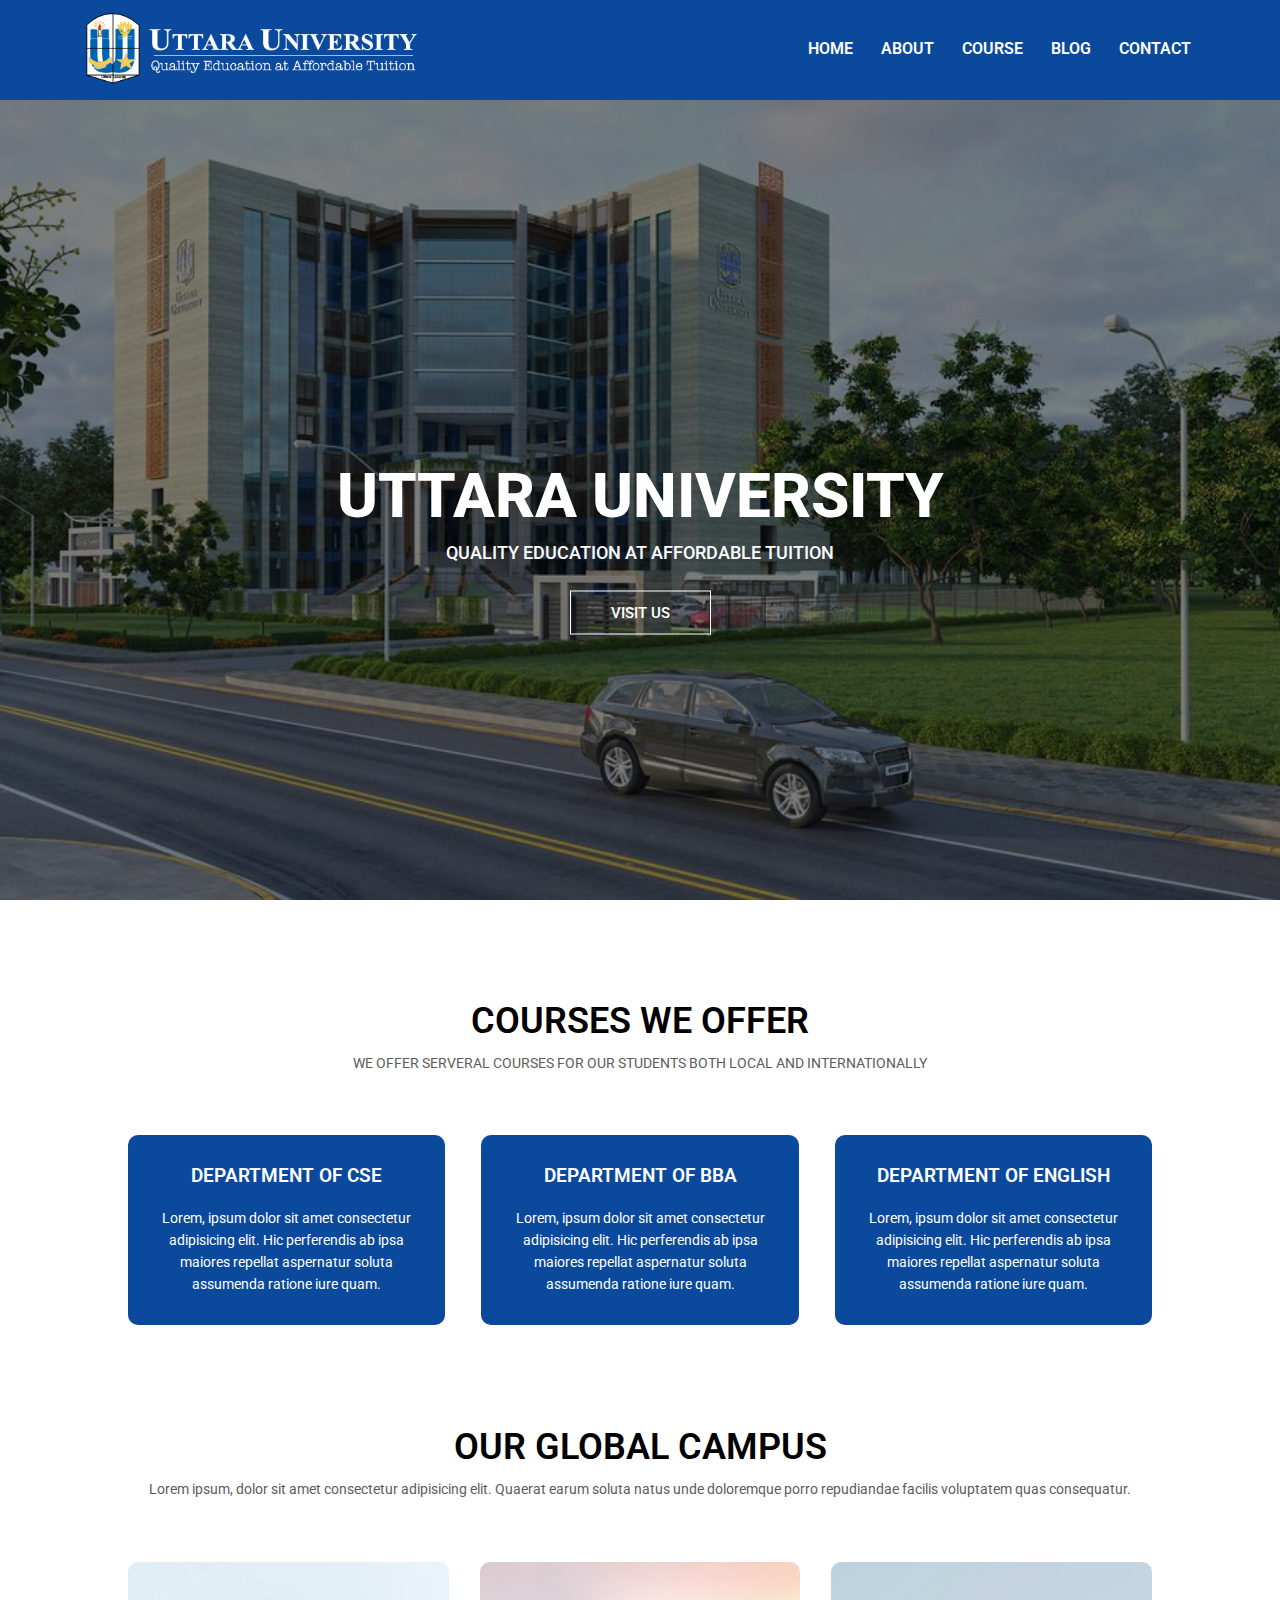
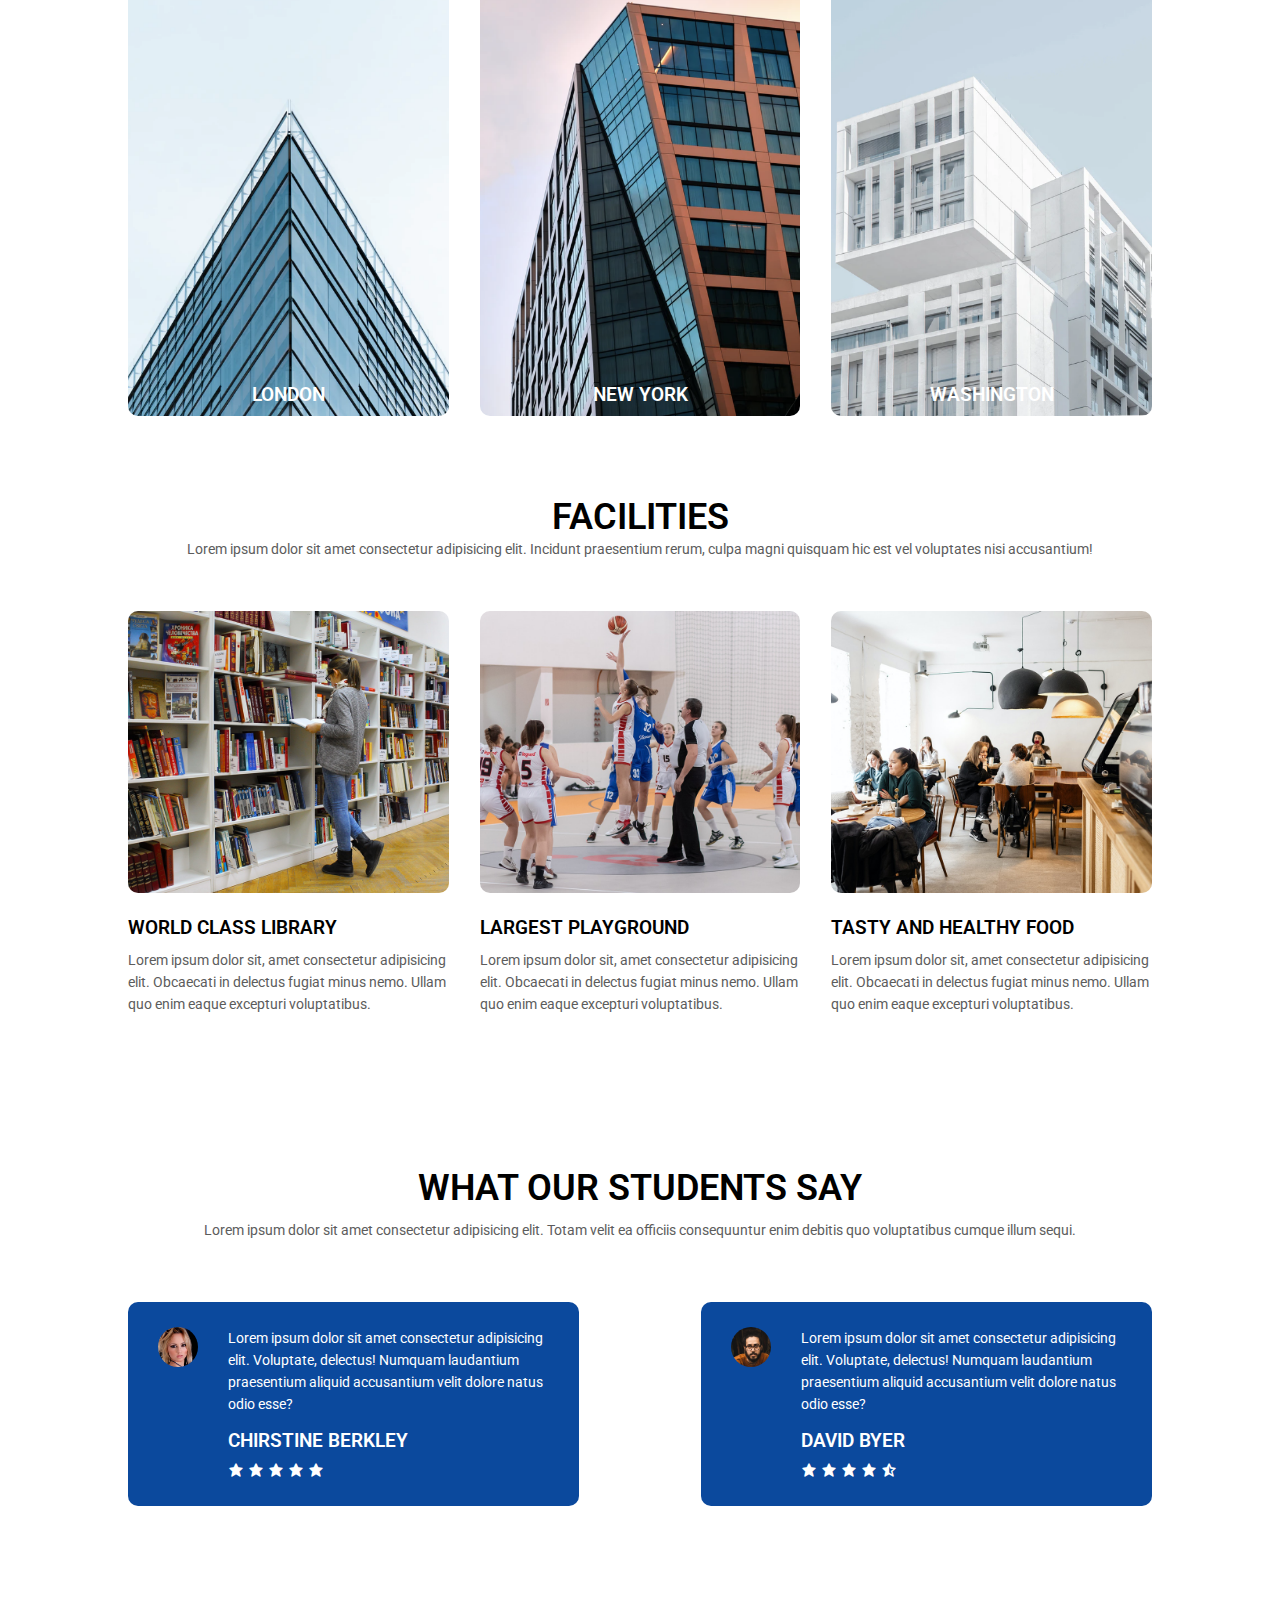
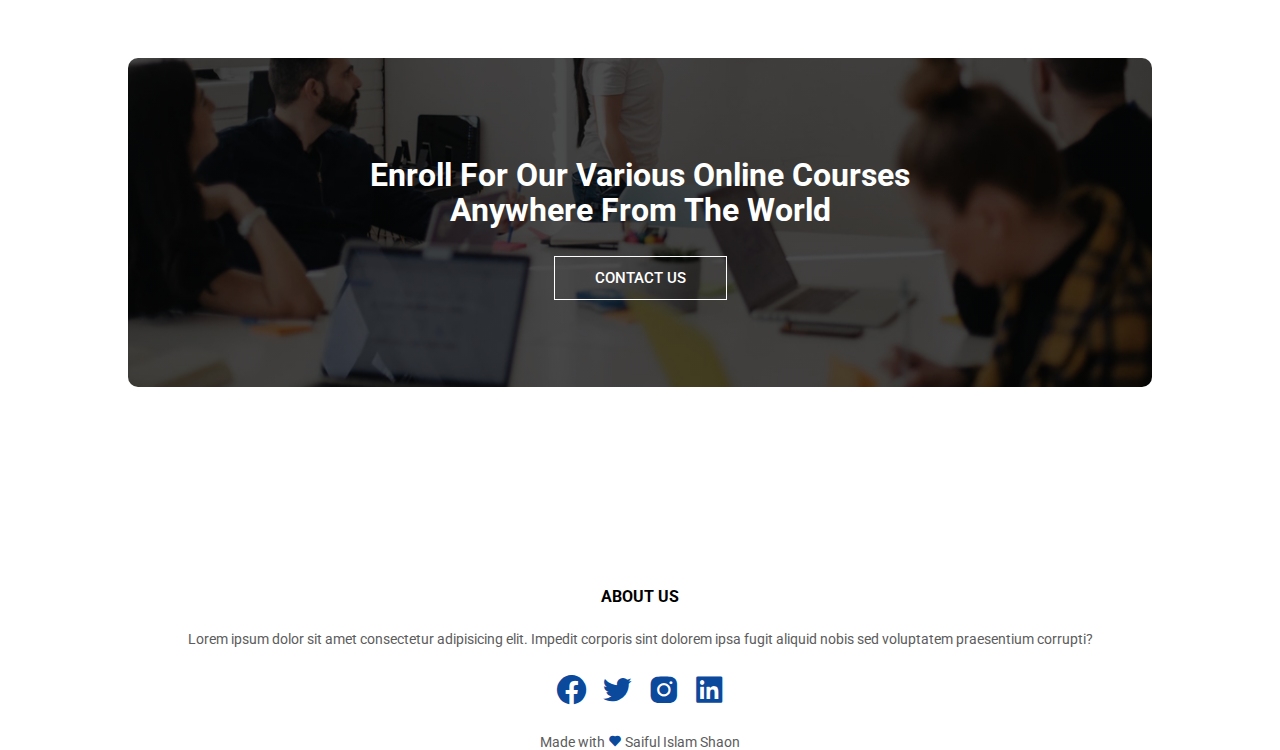
<file: index.html>
<!DOCTYPE html>
<html lang="en">

<head>
    <meta charset="UTF-8">
    <meta http-equiv="X-UA-Compatible" content="IE=edge">
    <meta name="viewport" content="width=device-width, initial-scale=1.0">
    <link rel="stylesheet" href="style.css">
    <link rel="preconnect" href="https://fonts.googleapis.com">
    <link rel="preconnect" href="https://fonts.gstatic.com" crossorigin>
    <link
        href="https://fonts.googleapis.com/css2?family=Roboto:ital,wght@0,100;0,300;0,400;0,500;0,700;0,900;1,100;1,300;1,400;1,500;1,700;1,900&display=swap"
        rel="stylesheet">
    <link href='https://unpkg.com/boxicons@2.1.4/css/boxicons.min.css' rel='stylesheet'>
    <title>UTTARA UNIVERSITY</title>
</head>

<body>
    <!-- -------------header part ------------- -->
    <section class="hero">
        <nav class="menu-bar">
            <div class="logo">
                <a href="#"><img src="images/uu-logo-new.png" alt=""></a>
            </div>
            <div class="nav-links" id="navLinks">
                <i class='bx bx-cross hide-menu' onclick="hideMenu()"></i>
                <ul>
                    <li><a href="index.html">HOME</a></li>
                    <li><a href="about.html">ABOUT</a></li>
                    <li><a href="course.html">COURSE</a></li>
                    <li><a href="blog.html">BLOG</a></li>
                    <li><a href="contact.html">CONTACT</a></li>
                </ul>
            </div>
            <i class='bx bx-menu show-menu' onclick="showMenu()"></i>
        </nav>
        <div class="hero-text">
            <h1>UTTARA UNIVERSITY</h1>
            <p>QUALITY EDUCATION AT AFFORDABLE TUITION</p>
            <a href="#" class="hero-btn">VISIT US</a>
        </div>

    </section>
    <!-- ---------courses section---------- -->
    <section class="course">

        <h1>COURSES WE OFFER</h1>
        <p>WE OFFER SERVERAL COURSES FOR OUR STUDENTS BOTH LOCAL AND INTERNATIONALLY</p>
        <div class="row">
            <div class="course-col">
                <h3>department of cse</h3>
                <p>Lorem, ipsum dolor sit amet consectetur adipisicing elit. Hic perferendis ab ipsa maiores repellat
                    aspernatur soluta assumenda ratione iure quam.</p>
            </div>
            <div class="course-col">
                <h3>department of bba</h3>
                <p>Lorem, ipsum dolor sit amet consectetur adipisicing elit. Hic perferendis ab ipsa maiores repellat
                    aspernatur soluta assumenda ratione iure quam.</p>
            </div>
            <div class="course-col">
                <h3>department of english</h3>
                <p>Lorem, ipsum dolor sit amet consectetur adipisicing elit. Hic perferendis ab ipsa maiores repellat
                    aspernatur soluta assumenda ratione iure quam.</p>
            </div>
        </div>

    </section>
    <!-- ------campus----------- -->
    <section class="campus">
        <h1>our global campus</h1>
        <p>Lorem ipsum, dolor sit amet consectetur adipisicing elit. Quaerat earum soluta natus unde doloremque porro
            repudiandae facilis voluptatem quas consequatur.</p>
        <div class="row">
            <div class="campus-col">
                <img src="images/london.png" alt="">
                <div class="layer">
                    <h3>LONDON</h3>
                </div>
            </div>

            <div class="campus-col">
                <img src="images/newyork.png" alt="">
                <div class="layer">
                    <h3>NEW YORK</h3>
                </div>
            </div>

            <div class="campus-col">
                <img src="images/washington.png" alt="">
                <div class="layer">
                    <h3>WASHINGTON</h3>
                </div>
            </div>

        </div>
    </section>
<!-- --------------facilities---------------- -->
    <section class="facilities">
        <h1>FACILITIES</h1>
        <p>Lorem ipsum dolor sit amet consectetur adipisicing elit. Incidunt praesentium rerum, culpa magni quisquam hic est vel voluptates nisi accusantium!</p>
        <div class="row">
            <div class="facilities-col">
                <img src="images/library.png" alt="">
                <h3>World Class Library</h3>
                <p>Lorem ipsum dolor sit, amet consectetur adipisicing elit. Obcaecati in delectus fugiat minus nemo. Ullam quo enim eaque excepturi voluptatibus.</p>
            </div>

            <div class="facilities-col">
                <img src="images/basketball.png" alt="">
                <h3>Largest Playground</h3>
                <p>Lorem ipsum dolor sit, amet consectetur adipisicing elit. Obcaecati in delectus fugiat minus nemo. Ullam quo enim eaque excepturi voluptatibus.</p>
            </div>

            <div class="facilities-col">
                <img src="images/cafeteria.png" alt="">
                <h3>Tasty and Healthy Food</h3>
                <p>Lorem ipsum dolor sit, amet consectetur adipisicing elit. Obcaecati in delectus fugiat minus nemo. Ullam quo enim eaque excepturi voluptatibus.</p>
            </div>
        </div>
    </section>

    <!-- --------testimonial section----------- -->
    <section class="testimonial">
        <h1>what our students say</h1>
        <p>Lorem ipsum dolor sit amet consectetur adipisicing elit. Totam velit ea officiis consequuntur enim debitis quo voluptatibus cumque illum sequi.</p>
        <div class="row">
            <div class="testimonial-col">
                <img src="images/user1.jpg" alt="">
                <div class="testimonial-col-text">
                    <p>Lorem ipsum dolor sit amet consectetur adipisicing elit. Voluptate, delectus! Numquam laudantium praesentium aliquid accusantium velit dolore natus odio esse?</p>
                <h3>Chirstine Berkley</h3>
                <i class='bx bxs-star'></i>
                <i class='bx bxs-star'></i>
                <i class='bx bxs-star'></i>
                <i class='bx bxs-star'></i>
                <i class='bx bxs-star'></i>
                </div>
            </div>
            <div class="testimonial-col">
                <img src="images/user2.jpg" alt="">
                <div class="testimonial-col-text">
                    <p>Lorem ipsum dolor sit amet consectetur adipisicing elit. Voluptate, delectus! Numquam laudantium praesentium aliquid accusantium velit dolore natus odio esse?</p>
                <h3>David Byer</h3>
                <i class='bx bxs-star'></i>
                <i class='bx bxs-star'></i>
                <i class='bx bxs-star'></i>
                <i class='bx bxs-star'></i>
                <i class='bx bxs-star-half' ></i>
                </div>
            </div>
        </div>
    </section>

    <!-- ---------call to action section---------- -->
    <section class="call-to-action">
        <h1>Enroll For Our Various Online courses <br>    anywhere from the world</h1>
        <a href="#" class="hero-btn">CONTACT US</a>

    </section>

    <!-- -----------footer--------- -->

    <section class="footer">
        <h4>ABOUT US</h4>
        <p>Lorem ipsum dolor sit amet consectetur adipisicing elit. Impedit corporis sint dolorem ipsa fugit aliquid nobis sed voluptatem praesentium corrupti?</p>
        <div class="footer-icon">
            <i class='bx bxl-facebook-circle' ></i>
            <i class='bx bxl-twitter' ></i>
            <i class='bx bxl-instagram-alt' ></i>
            <i class='bx bxl-linkedin-square' ></i>

        </div>
        <p>Made with <i class='bx bxs-heart' ></i> Saiful Islam Shaon</p>
    </section>







    <!-- --------javaScript section---------- -->
    <script>
        const navLinks = document.getElementById('navLinks');
        function showMenu() {
            navLinks.style.right = '0';
        }
        function hideMenu() {
            navLinks.style.right = '-200px';
        }
    </script>
</body>

</html>
</file>
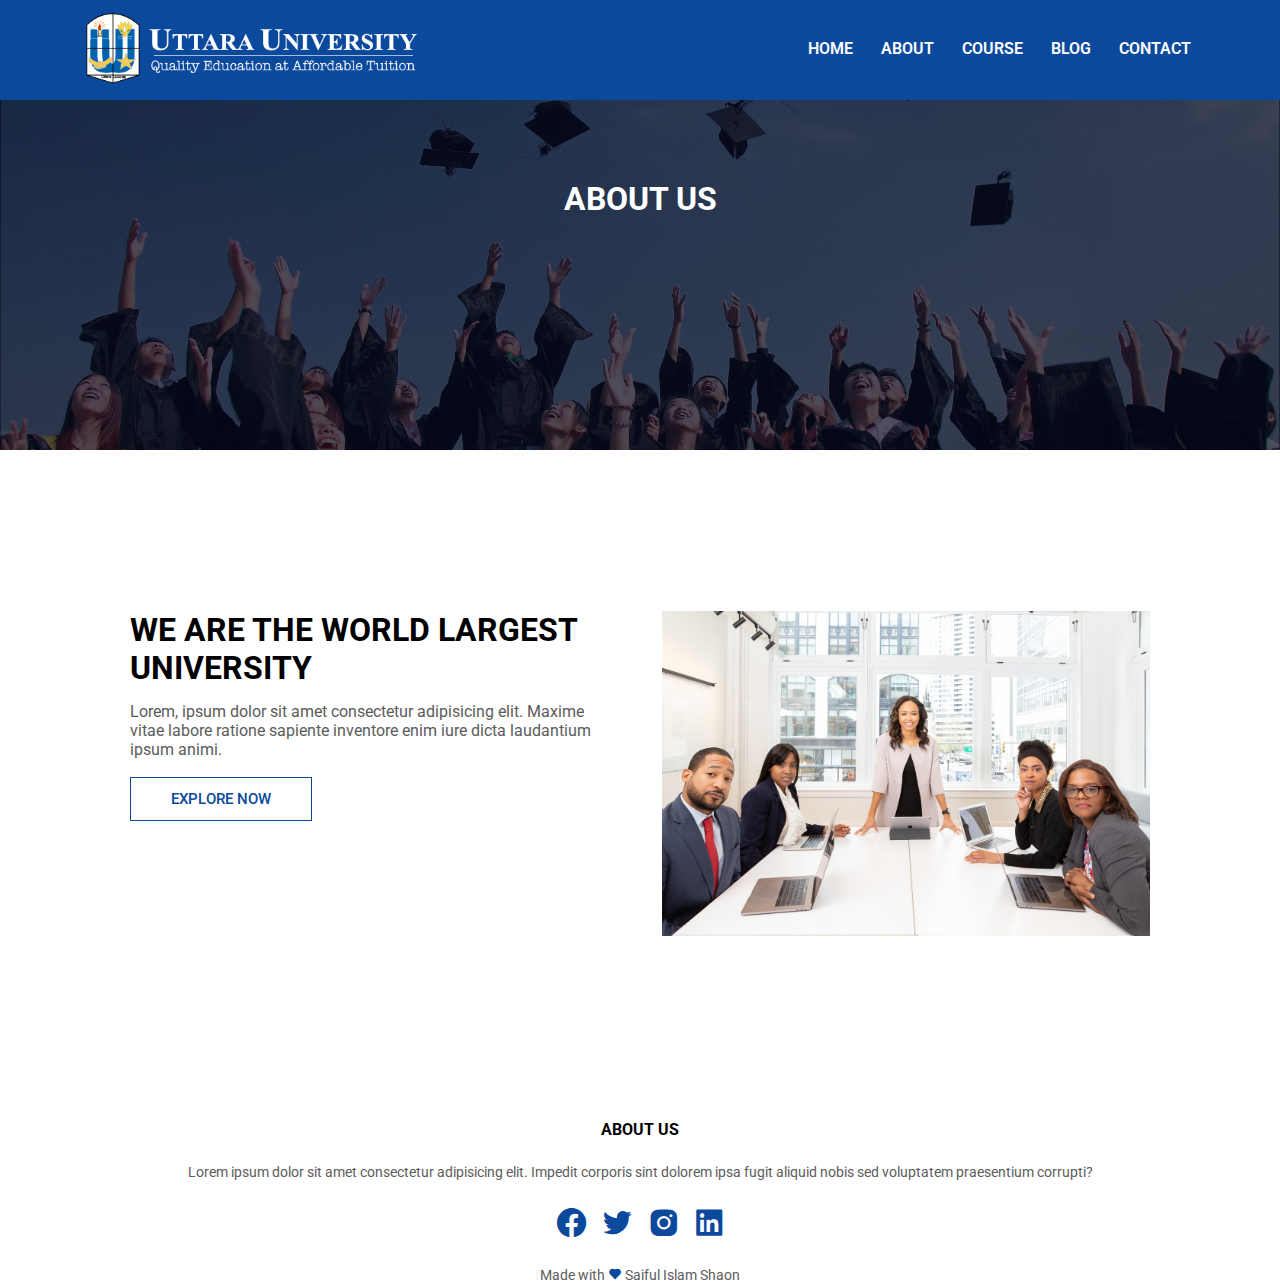
<file: about.html>
<!DOCTYPE html>
<html lang="en">

<head>
    <meta charset="UTF-8">
    <meta http-equiv="X-UA-Compatible" content="IE=edge">
    <meta name="viewport" content="width=device-width, initial-scale=1.0">
    <link rel="stylesheet" href="style.css">
    <link rel="preconnect" href="https://fonts.googleapis.com">
    <link rel="preconnect" href="https://fonts.gstatic.com" crossorigin>
    <link
        href="https://fonts.googleapis.com/css2?family=Roboto:ital,wght@0,100;0,300;0,400;0,500;0,700;0,900;1,100;1,300;1,400;1,500;1,700;1,900&display=swap"
        rel="stylesheet">
    <link href='https://unpkg.com/boxicons@2.1.4/css/boxicons.min.css' rel='stylesheet'>
    <title>UTTARA UNIVERSITY</title>
</head>

<body>
    <!-- -------------header part ------------- -->
    <section class="sub-header">
        <nav class="menu-bar">
            <div class="logo">
                <a href="#"><img src="images/uu-logo-new.png" alt=""></a>
            </div>
            <div class="nav-links" id="navLinks">
                <i class='bx bx-cross hide-menu' onclick="hideMenu()"></i>
                <ul>
                    <li><a href="index.html">HOME</a></li>
                    <li><a href="about.html">ABOUT</a></li>
                    <li><a href="course.html">COURSE</a></li>
                    <li><a href="blog.html">BLOG</a></li>
                    <li><a href="contact.html">CONTACT</a></li>
                </ul>
            </div>
            <i class='bx bx-menu show-menu' onclick="showMenu()"></i>
        </nav>
        <h1>ABOUT US</h1>

    </section>


<!-- ---------about-us------------ -->
<section class="about-us">
    <div class="row">
        <div class="about-us-col">
            <h1>WE ARE THE WORLD LARGEST UNIVERSITY</h1>
            <p>Lorem, ipsum dolor sit amet consectetur adipisicing elit. Maxime vitae labore ratione sapiente inventore enim iure dicta laudantium ipsum animi.</p>
            <a href="#" class="hero-btn about-us-btn">EXPLORE NOW</a>
            
        </div>
        <div class="about-us-col">
            <img src="images/about.jpg" alt="">
        </div>
    </div>
</section>
    
    <!-- -----------footer--------- -->

    <section class="footer">
        <h4>ABOUT US</h4>
        <p>Lorem ipsum dolor sit amet consectetur adipisicing elit. Impedit corporis sint dolorem ipsa fugit aliquid nobis sed voluptatem praesentium corrupti?</p>
        <div class="footer-icon">
            <i class='bx bxl-facebook-circle' ></i>
            <i class='bx bxl-twitter' ></i>
            <i class='bx bxl-instagram-alt' ></i>
            <i class='bx bxl-linkedin-square' ></i>

        </div>
        <p>Made with <i class='bx bxs-heart' ></i> Saiful Islam Shaon</p>
    </section>







    <!-- --------javaScript section---------- -->
    <script>
        const navLinks = document.getElementById('navLinks');
        function showMenu() {
            navLinks.style.right = '0';
        }
        function hideMenu() {
            navLinks.style.right = '-200px';
        }
    </script>
</body>

</html>
</file>
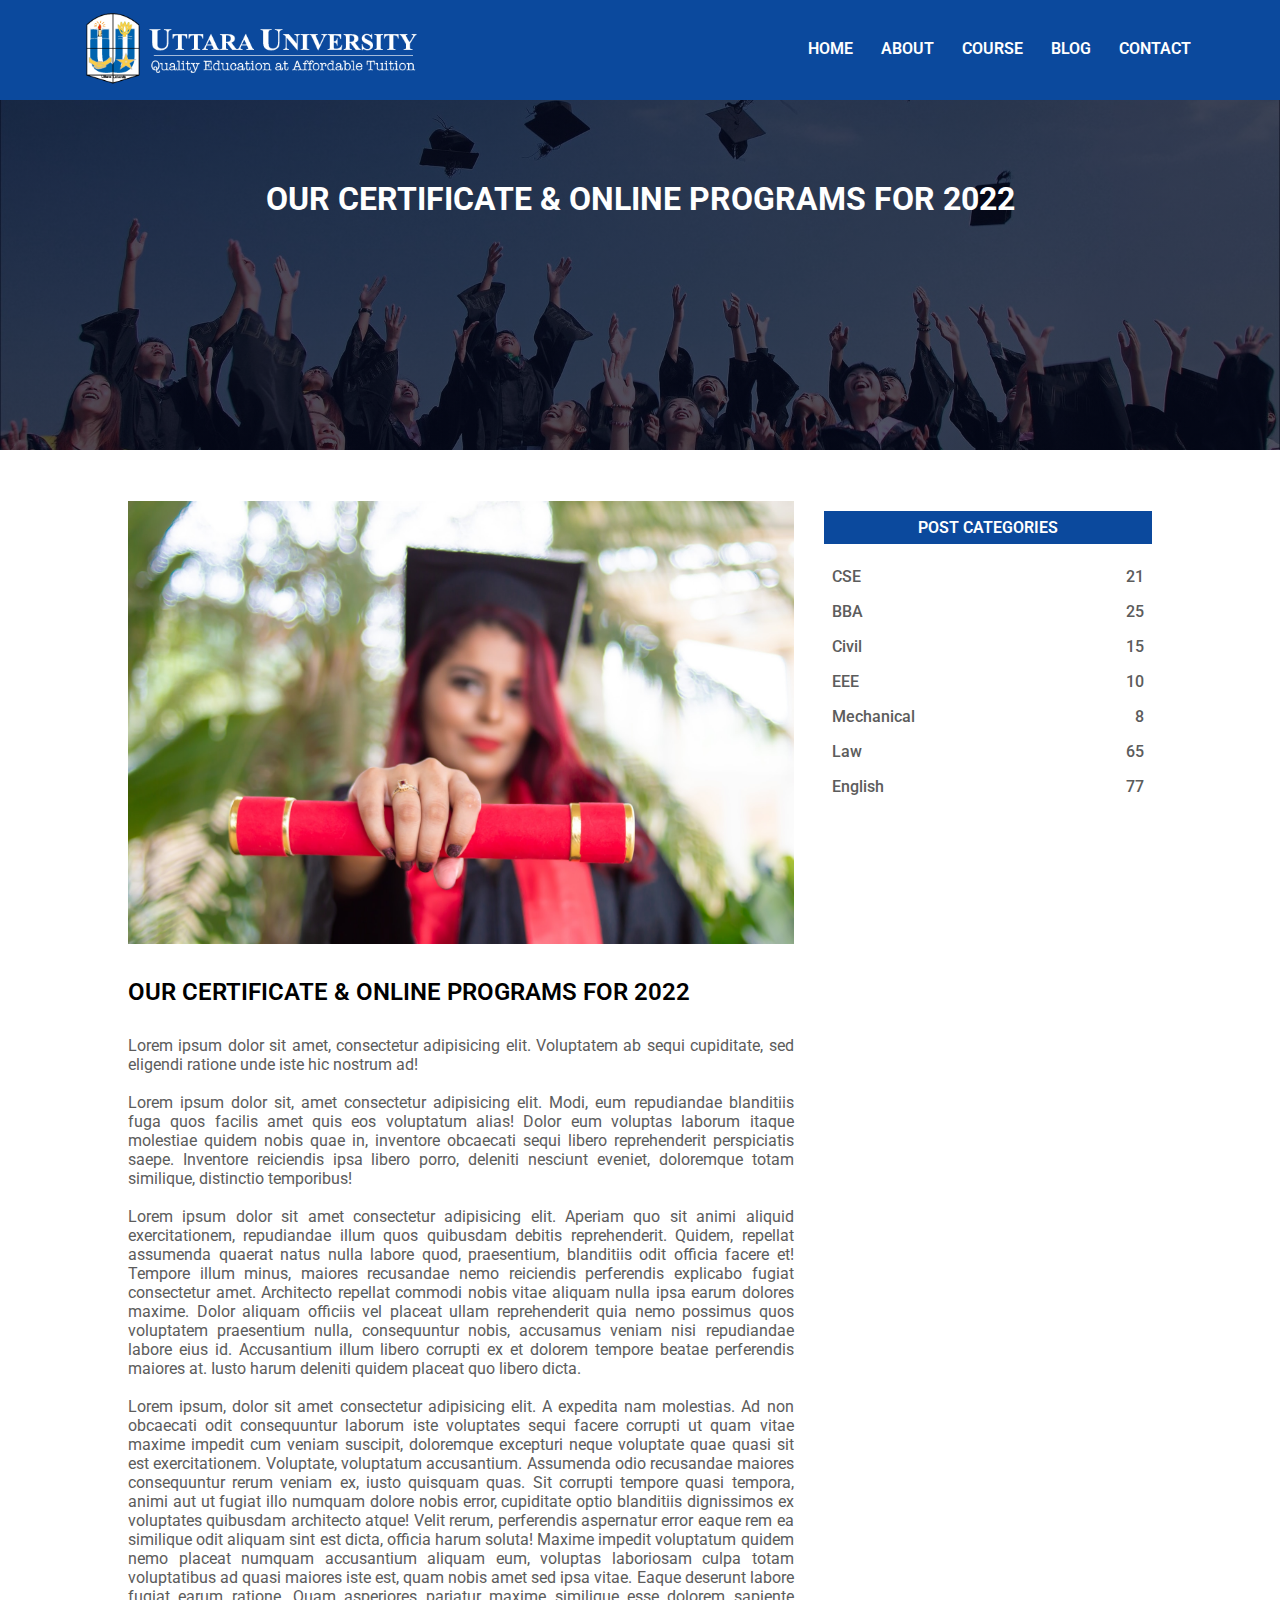
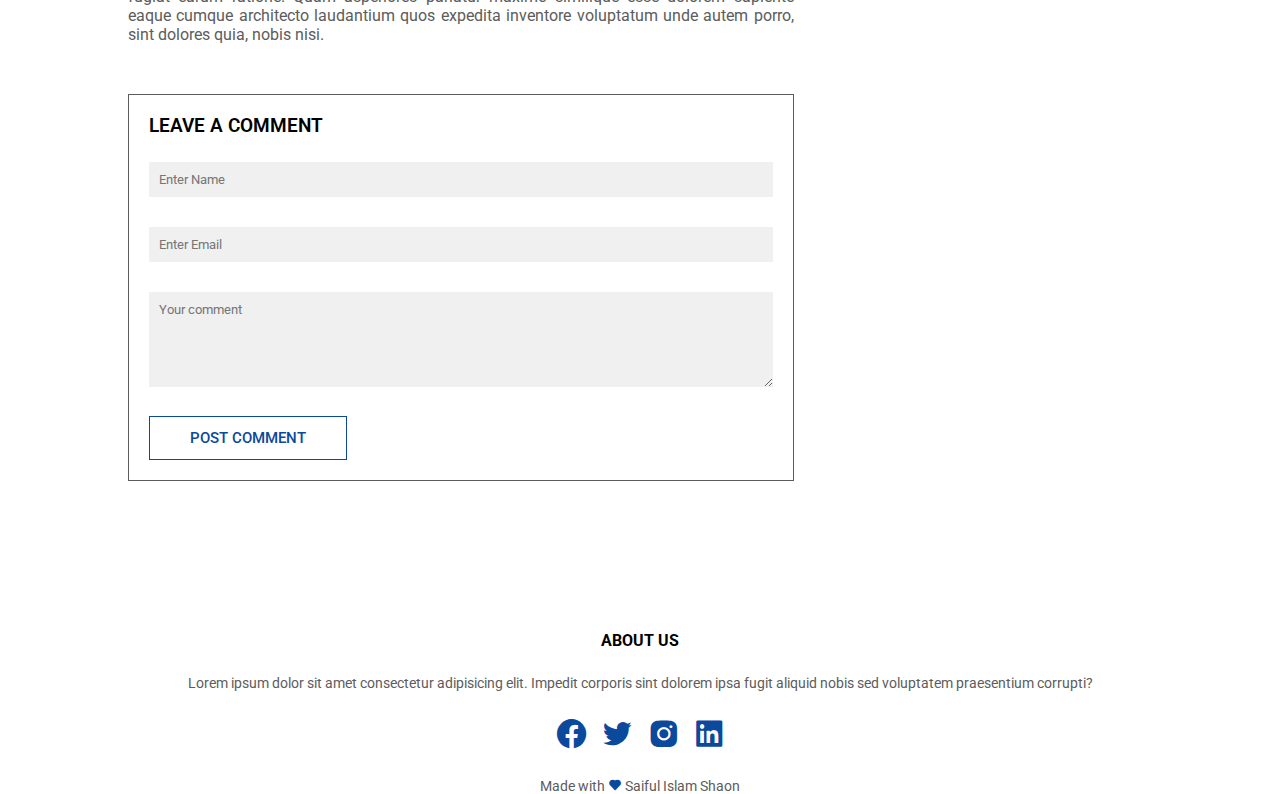
<file: blog.html>
<!DOCTYPE html>
<html lang="en">

<head>
    <meta charset="UTF-8">
    <meta http-equiv="X-UA-Compatible" content="IE=edge">
    <meta name="viewport" content="width=device-width, initial-scale=1.0">
    <link rel="stylesheet" href="style.css">
    <link rel="preconnect" href="https://fonts.googleapis.com">
    <link rel="preconnect" href="https://fonts.gstatic.com" crossorigin>
    <link
        href="https://fonts.googleapis.com/css2?family=Roboto:ital,wght@0,100;0,300;0,400;0,500;0,700;0,900;1,100;1,300;1,400;1,500;1,700;1,900&display=swap"
        rel="stylesheet">
    <link href='https://unpkg.com/boxicons@2.1.4/css/boxicons.min.css' rel='stylesheet'>
    <title>UTTARA UNIVERSITY</title>
</head>

<body>
    <!-- -------------header part ------------- -->
    <section class="sub-header">
        <nav class="menu-bar">
            <div class="logo">
                <a href="#"><img src="images/uu-logo-new.png" alt=""></a>
            </div>
            <div class="nav-links" id="navLinks">
                <i class='bx bx-cross hide-menu' onclick="hideMenu()"></i>
                <ul>
                    <li><a href="index.html">HOME</a></li>
                    <li><a href="about.html">ABOUT</a></li>
                    <li><a href="course.html">COURSE</a></li>
                    <li><a href="blog.html">BLOG</a></li>
                    <li><a href="contact.html">CONTACT</a></li>
                </ul>
            </div>
            <i class='bx bx-menu show-menu' onclick="showMenu()"></i>
        </nav>
        <h1>OUR CERTIFICATE & ONLINE PROGRAMS FOR 2022</h1>

    </section>


<!-- ---------blog section---------- -->
<section class="blog-content">
    <div class="row">
        <div class="blog-content-left">
            <img src="images/certificate.jpg" alt="">
            <h2>OUR CERTIFICATE & ONLINE PROGRAMS FOR 2022</h2>
            <p>Lorem ipsum dolor sit amet, consectetur adipisicing elit. Voluptatem ab sequi cupiditate, sed eligendi ratione unde iste hic nostrum ad!</p>
            <br>
            <p>Lorem ipsum dolor sit, amet consectetur adipisicing elit. Modi, eum repudiandae blanditiis fuga quos facilis amet quis eos voluptatum alias! Dolor eum voluptas laborum itaque molestiae quidem nobis quae in, inventore obcaecati sequi libero reprehenderit perspiciatis saepe. Inventore reiciendis ipsa libero porro, deleniti nesciunt eveniet, doloremque totam similique, distinctio temporibus!</p>
            <br>
            <p>Lorem ipsum dolor sit amet consectetur adipisicing elit. Aperiam quo sit animi aliquid exercitationem, repudiandae illum quos quibusdam debitis reprehenderit. Quidem, repellat assumenda quaerat natus nulla labore quod, praesentium, blanditiis odit officia facere et! Tempore illum minus, maiores recusandae nemo reiciendis perferendis explicabo fugiat consectetur amet. Architecto repellat commodi nobis vitae aliquam nulla ipsa earum dolores maxime. Dolor aliquam officiis vel placeat ullam reprehenderit quia nemo possimus quos voluptatem praesentium nulla, consequuntur nobis, accusamus veniam nisi repudiandae labore eius id. Accusantium illum libero corrupti ex et dolorem tempore beatae perferendis maiores at. Iusto harum deleniti quidem placeat quo libero dicta.</p>
            <br>
            <p>Lorem ipsum, dolor sit amet consectetur adipisicing elit. A expedita nam molestias. Ad non obcaecati odit consequuntur laborum iste voluptates sequi facere corrupti ut quam vitae maxime impedit cum veniam suscipit, doloremque excepturi neque voluptate quae quasi sit est exercitationem. Voluptate, voluptatum accusantium. Assumenda odio recusandae maiores consequuntur rerum veniam ex, iusto quisquam quas. Sit corrupti tempore quasi tempora, animi aut ut fugiat illo numquam dolore nobis error, cupiditate optio blanditiis dignissimos ex voluptates quibusdam architecto atque! Velit rerum, perferendis aspernatur error eaque rem ea similique odit aliquam sint est dicta, officia harum soluta! Maxime impedit voluptatum quidem nemo placeat numquam accusantium aliquam eum, voluptas laboriosam culpa totam voluptatibus ad quasi maiores iste est, quam nobis amet sed ipsa vitae. Eaque deserunt labore fugiat earum ratione. Quam asperiores pariatur maxime similique esse dolorem sapiente eaque cumque architecto laudantium quos expedita inventore voluptatum unde autem porro, sint dolores quia, nobis nisi.</p>

            <div class="comment-box">
                <h3>Leave a comment</h3>
                <form action="" class="comment-form">
                    <input type="text" placeholder="Enter Name">
                    <input type="email" placeholder="Enter Email">
                    <textarea rows="5" placeholder="Your comment"></textarea>
                    <button type="submit" class="hero-btn about-us-btn">POST COMMENT</button>

                </form>
            </div>
        </div>
        <div class="blog-content-right">
            <h3>POST CATEGORIES</h3>
            <div>
                <span>CSE</span>
                <span>21</span>
            </div>
            <div>
                <span>BBA</span>
                <span>25</span>
            </div>
            <div>
                <span>Civil</span>
                <span>15</span>
            </div>
            <div>
                <span>EEE</span>
                <span>10</span>
            </div>
            <div>
                <span>Mechanical</span>
                <span>8</span>
            </div>
            <div>
                <span>Law</span>
                <span>65</span>
            </div>
            <div>
                <span>English</span>
                <span>77</span>
            </div>
        </div>
    </div>
</section>


    
    <!-- -----------footer--------- -->

    <section class="footer">
        <h4>ABOUT US</h4>
        <p>Lorem ipsum dolor sit amet consectetur adipisicing elit. Impedit corporis sint dolorem ipsa fugit aliquid nobis sed voluptatem praesentium corrupti?</p>
        <div class="footer-icon">
            <i class='bx bxl-facebook-circle' ></i>
            <i class='bx bxl-twitter' ></i>
            <i class='bx bxl-instagram-alt' ></i>
            <i class='bx bxl-linkedin-square' ></i>

        </div>
        <p>Made with <i class='bx bxs-heart' ></i> Saiful Islam Shaon</p>
    </section>







    <!-- --------javaScript section---------- -->
    <script>
        const navLinks = document.getElementById('navLinks');
        function showMenu() {
            navLinks.style.right = '0';
        }
        function hideMenu() {
            navLinks.style.right = '-200px';
        }
    </script>
</body>

</html>
</file>
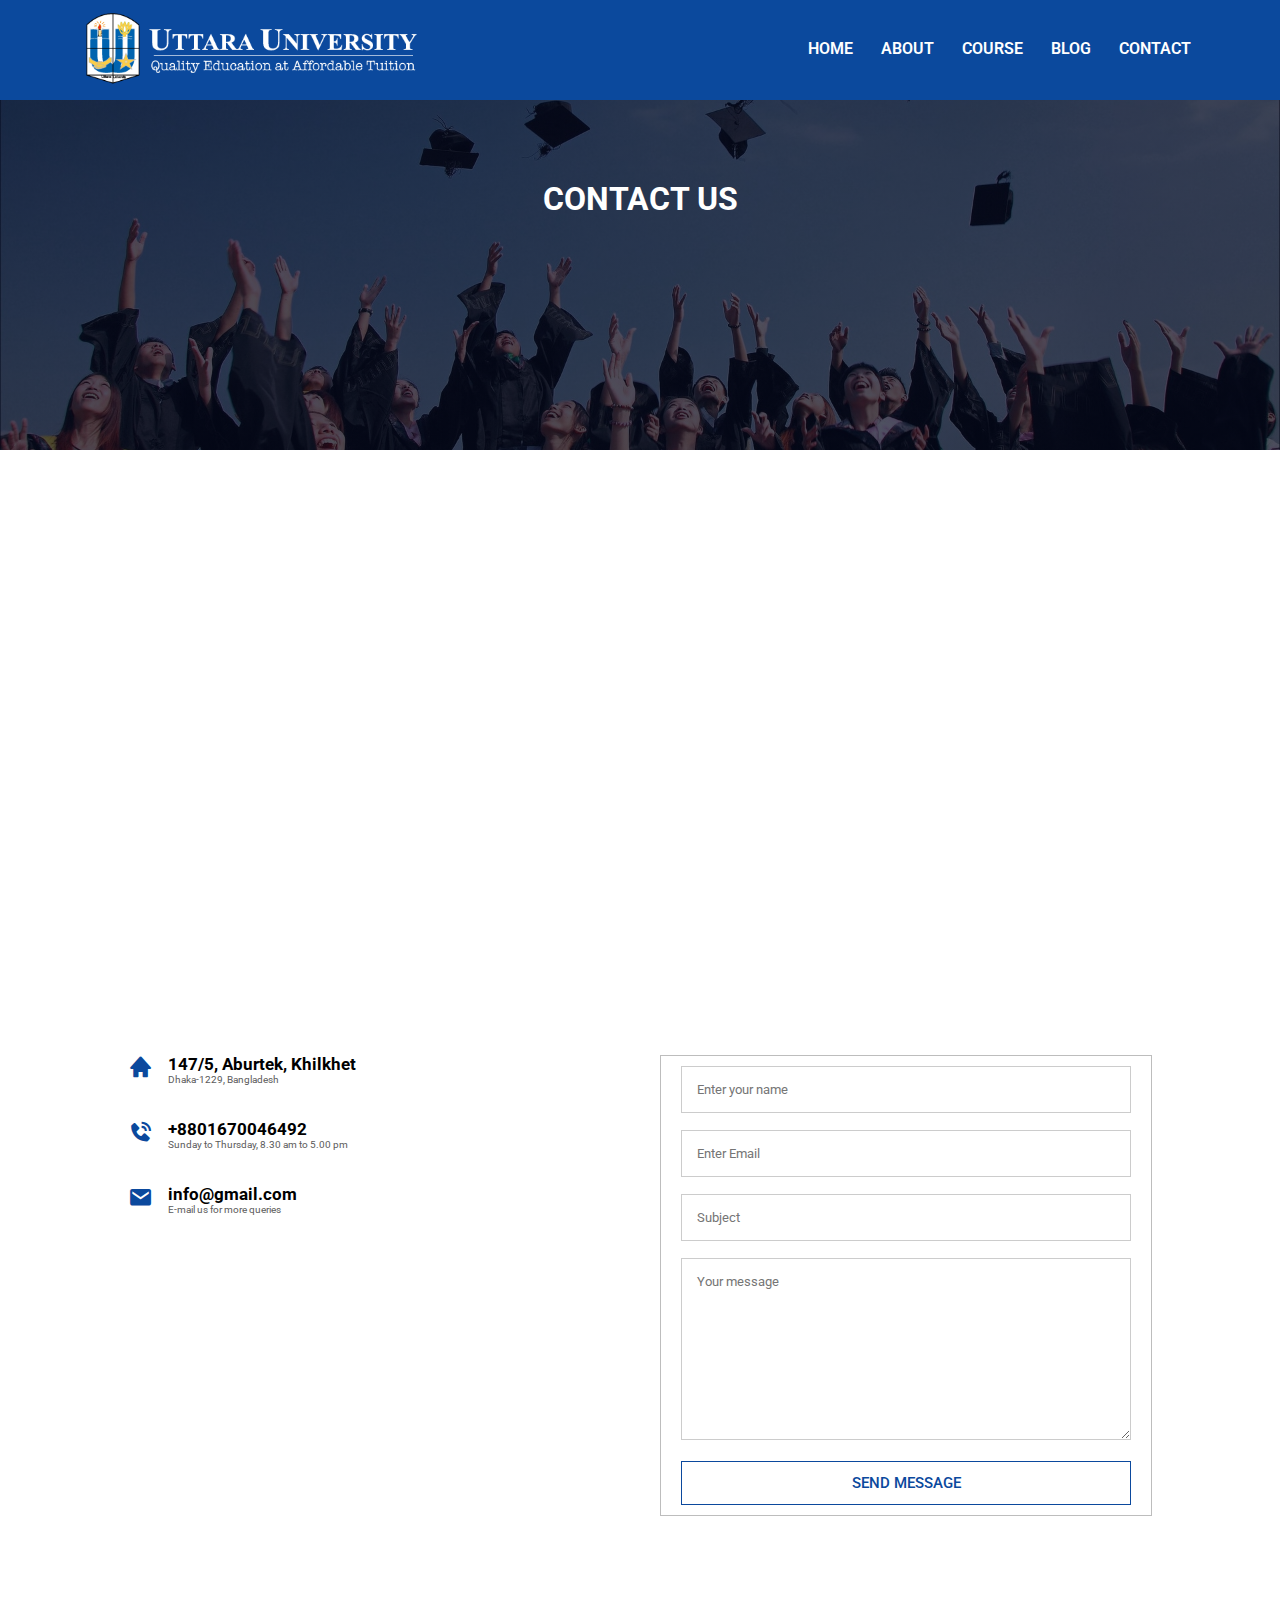
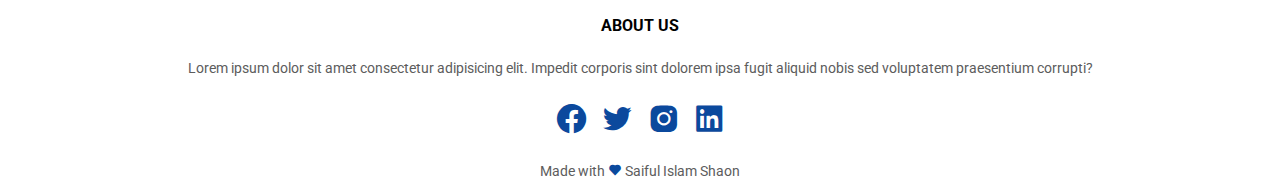
<file: contact.html>
<!DOCTYPE html>
<html lang="en">

<head>
    <meta charset="UTF-8">
    <meta http-equiv="X-UA-Compatible" content="IE=edge">
    <meta name="viewport" content="width=device-width, initial-scale=1.0">
    <link rel="stylesheet" href="style.css">
    <link rel="preconnect" href="https://fonts.googleapis.com">
    <link rel="preconnect" href="https://fonts.gstatic.com" crossorigin>
    <link
        href="https://fonts.googleapis.com/css2?family=Roboto:ital,wght@0,100;0,300;0,400;0,500;0,700;0,900;1,100;1,300;1,400;1,500;1,700;1,900&display=swap"
        rel="stylesheet">
    <link href='https://unpkg.com/boxicons@2.1.4/css/boxicons.min.css' rel='stylesheet'>
    <title>UTTARA UNIVERSITY</title>
</head>

<body>
    <!-- -------------header part ------------- -->
    <section class="sub-header">
        <nav class="menu-bar">
            <div class="logo">
                <a href="#"><img src="images/uu-logo-new.png" alt=""></a>
            </div>
            <div class="nav-links" id="navLinks">
                <i class='bx bx-cross hide-menu' onclick="hideMenu()"></i>
                <ul>
                    <li><a href="index.html">HOME</a></li>
                    <li><a href="about.html">ABOUT</a></li>
                    <li><a href="course.html">COURSE</a></li>
                    <li><a href="blog.html">BLOG</a></li>
                    <li><a href="contact.html">CONTACT</a></li>
                </ul>
            </div>
            <i class='bx bx-menu show-menu' onclick="showMenu()"></i>
        </nav>
        <h1>CONTACT US</h1>

    </section>


    <!-- ---------contact-us------------ -->
    <section class="location">
        <iframe
            src="https://www.google.com/maps/embed?pb=!1m18!1m12!1m3!1d14598.568629937236!2d90.41764858038675!3d23.83132060279108!2m3!1f0!2f0!3f0!3m2!1i1024!2i768!4f13.1!3m3!1m2!1s0x3755c6422bc83d21%3A0x3a1bc96ce9f8ad8b!2sKhilkhet%2C%20Dhaka!5e0!3m2!1sen!2sbd!4v1664622536238!5m2!1sen!2sbd"
            width="600" height="450" style="border:0;" allowfullscreen="" loading="lazy"
            referrerpolicy="no-referrer-when-downgrade"></iframe>
    </section>

    <section class="contact-us">
        <div class="row">
            <div class="contact-us-col">
                <div>
                    <i class='bx bxs-home'></i>
                    <span>
                        <h5>147/5, Aburtek, Khilkhet</h5>
                        <p>Dhaka-1229, Bangladesh</p>
                    </span>
                </div>

                <div>
                    <i class='bx bxs-phone-call'></i>

                    <span>
                        <h5>+8801670046492</h5>
                        <p>Sunday to Thursday, 8.30 am to 5.00 pm</p>
                    </span>
                </div>

                <div>
                    
                        <i class='bx bxs-envelope' ></i>

                    <span>
                        <h5>info@gmail.com</h5>
                        <p>E-mail us for more queries</p>
                    </span>
                </div>

                   
            </div>



            <div class="contact-us-col">

                <form action="">
                    <input type="text" placeholder="Enter your name" required>
                    <input type="text" placeholder="Enter Email" required>
                    <input type="text" placeholder="Subject" required>
                    <textarea placeholder="Your message" rows="10"></textarea>
                    <button type="submit" class="hero-btn about-us-btn">SEND MESSAGE</button>
                </form>

            </div>


        </div>
    </section>


    <!-- -----------footer--------- -->

    <section class="footer">
        <h4>ABOUT US</h4>
        <p>Lorem ipsum dolor sit amet consectetur adipisicing elit. Impedit corporis sint dolorem ipsa fugit aliquid
            nobis sed voluptatem praesentium corrupti?</p>
        <div class="footer-icon">
            <i class='bx bxl-facebook-circle'></i>
            <i class='bx bxl-twitter'></i>
            <i class='bx bxl-instagram-alt'></i>
            <i class='bx bxl-linkedin-square'></i>

        </div>
        <p>Made with <i class='bx bxs-heart'></i> Saiful Islam Shaon</p>
    </section>









    <!-- --------javaScript section---------- -->
    <script>
        const navLinks = document.getElementById('navLinks');
        function showMenu() {
            navLinks.style.right = '0';
        }
        function hideMenu() {
            navLinks.style.right = '-200px';
        }
    </script>
</body>

</html>
</file>
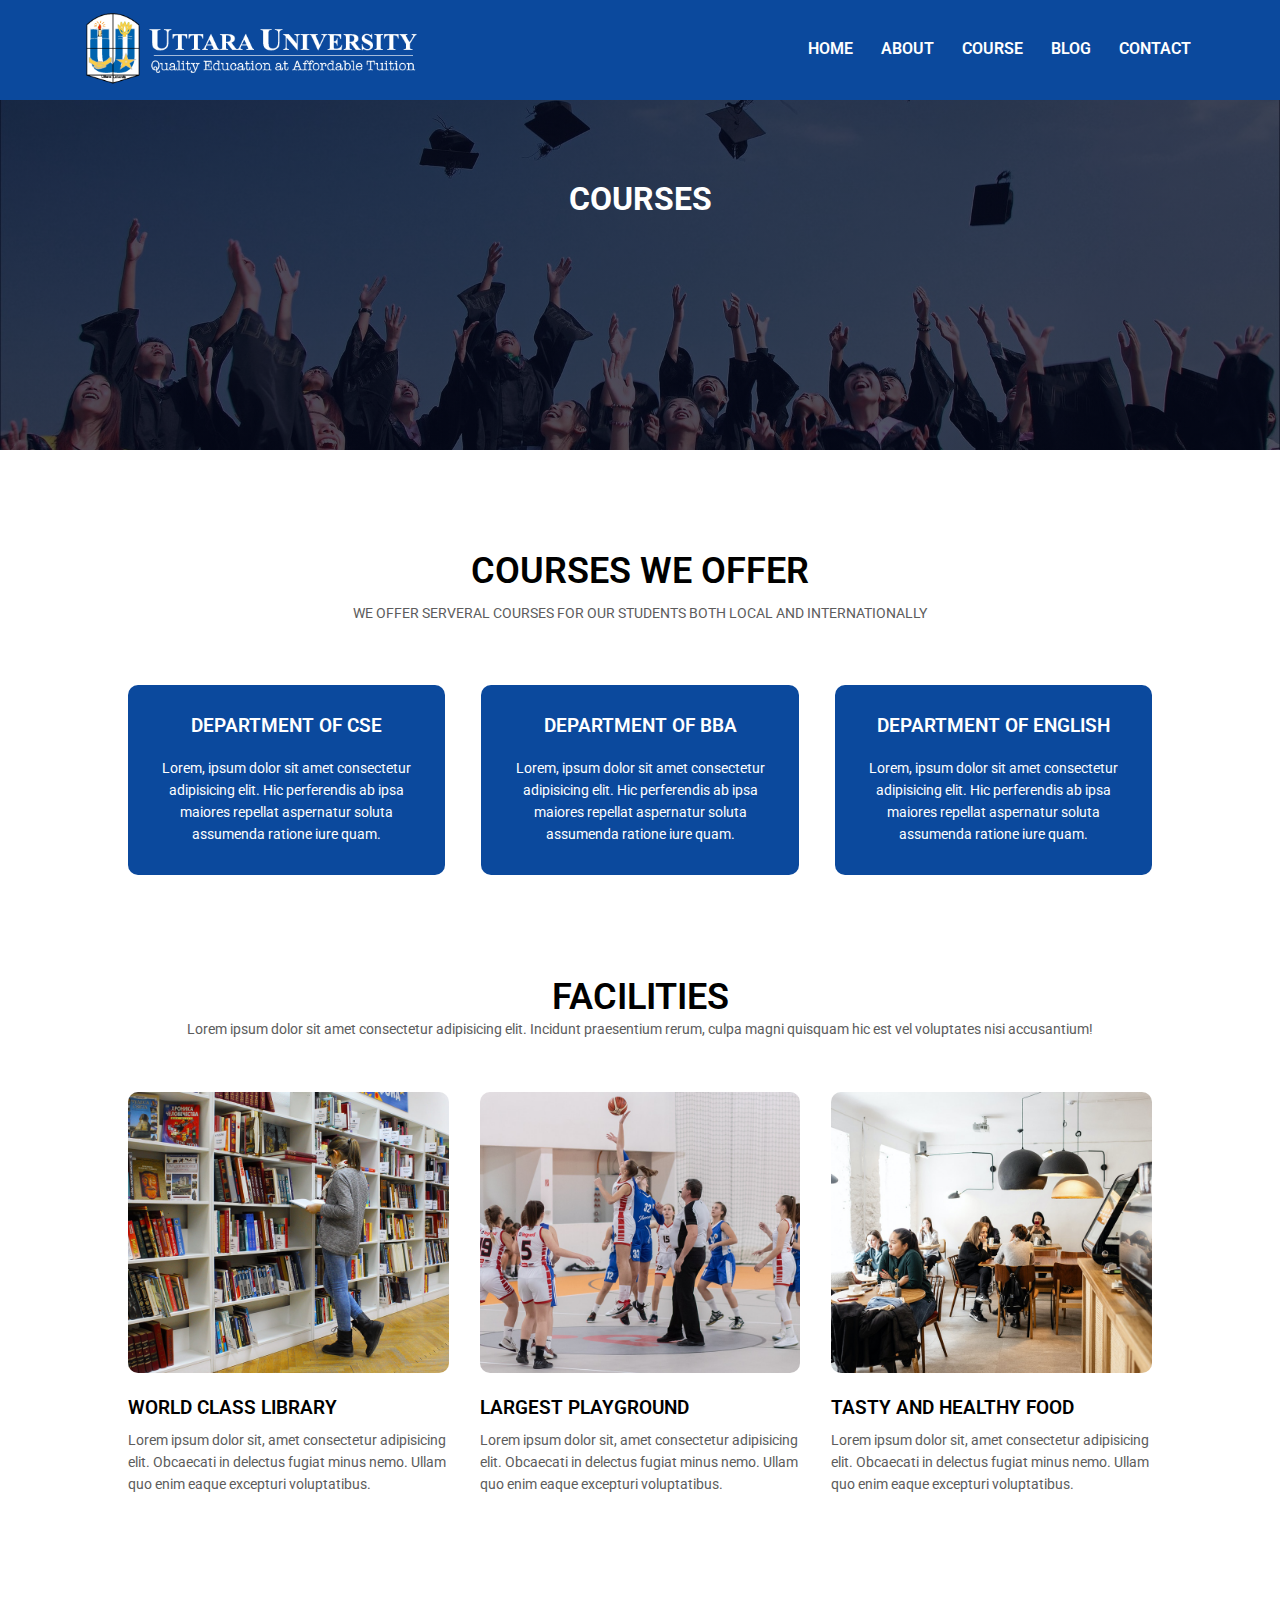
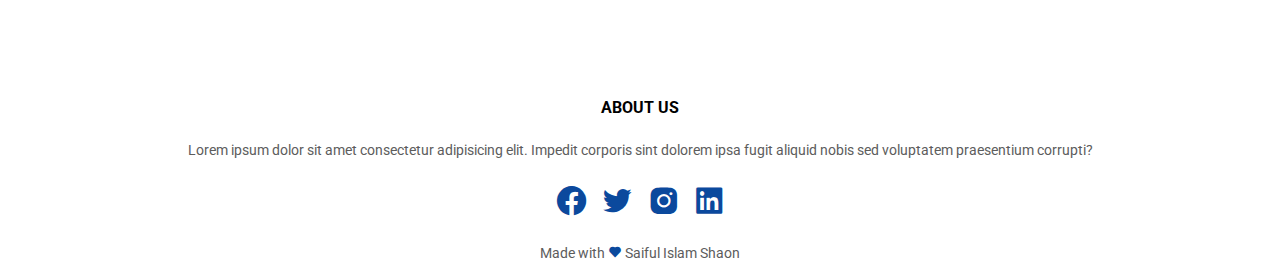
<file: course.html>
<!DOCTYPE html>
<html lang="en">

<head>
    <meta charset="UTF-8">
    <meta http-equiv="X-UA-Compatible" content="IE=edge">
    <meta name="viewport" content="width=device-width, initial-scale=1.0">
    <link rel="stylesheet" href="style.css">
    <link rel="preconnect" href="https://fonts.googleapis.com">
    <link rel="preconnect" href="https://fonts.gstatic.com" crossorigin>
    <link
        href="https://fonts.googleapis.com/css2?family=Roboto:ital,wght@0,100;0,300;0,400;0,500;0,700;0,900;1,100;1,300;1,400;1,500;1,700;1,900&display=swap"
        rel="stylesheet">
    <link href='https://unpkg.com/boxicons@2.1.4/css/boxicons.min.css' rel='stylesheet'>
    <title>UTTARA UNIVERSITY</title>
</head>

<body>
    <!-- -------------header part ------------- -->
    <section class="sub-header">
        <nav class="menu-bar">
            <div class="logo">
                <a href="#"><img src="images/uu-logo-new.png" alt=""></a>
            </div>
            <div class="nav-links" id="navLinks">
                <i class='bx bx-cross hide-menu' onclick="hideMenu()"></i>
                <ul>
                    <li><a href="index.html">HOME</a></li>
                    <li><a href="about.html">ABOUT</a></li>
                    <li><a href="course.html">COURSE</a></li>
                    <li><a href="blog.html">BLOG</a></li>
                    <li><a href="contact.html">CONTACT</a></li>
                </ul>
            </div>
            <i class='bx bx-menu show-menu' onclick="showMenu()"></i>
        </nav>
        <h1>COURSES</h1>

    </section>


<!-- ---------courses section---------- -->
<section class="course">

    <h1>COURSES WE OFFER</h1>
    <p>WE OFFER SERVERAL COURSES FOR OUR STUDENTS BOTH LOCAL AND INTERNATIONALLY</p>
    <div class="row">
        <div class="course-col">
            <h3>department of cse</h3>
            <p>Lorem, ipsum dolor sit amet consectetur adipisicing elit. Hic perferendis ab ipsa maiores repellat
                aspernatur soluta assumenda ratione iure quam.</p>
        </div>
        <div class="course-col">
            <h3>department of bba</h3>
            <p>Lorem, ipsum dolor sit amet consectetur adipisicing elit. Hic perferendis ab ipsa maiores repellat
                aspernatur soluta assumenda ratione iure quam.</p>
        </div>
        <div class="course-col">
            <h3>department of english</h3>
            <p>Lorem, ipsum dolor sit amet consectetur adipisicing elit. Hic perferendis ab ipsa maiores repellat
                aspernatur soluta assumenda ratione iure quam.</p>
        </div>
    </div>

</section>

<!-- --------------facilities---------------- -->
<section class="facilities">
    <h1>FACILITIES</h1>
    <p>Lorem ipsum dolor sit amet consectetur adipisicing elit. Incidunt praesentium rerum, culpa magni quisquam hic est vel voluptates nisi accusantium!</p>
    <div class="row">
        <div class="facilities-col">
            <img src="images/library.png" alt="">
            <h3>World Class Library</h3>
            <p>Lorem ipsum dolor sit, amet consectetur adipisicing elit. Obcaecati in delectus fugiat minus nemo. Ullam quo enim eaque excepturi voluptatibus.</p>
        </div>

        <div class="facilities-col">
            <img src="images/basketball.png" alt="">
            <h3>Largest Playground</h3>
            <p>Lorem ipsum dolor sit, amet consectetur adipisicing elit. Obcaecati in delectus fugiat minus nemo. Ullam quo enim eaque excepturi voluptatibus.</p>
        </div>

        <div class="facilities-col">
            <img src="images/cafeteria.png" alt="">
            <h3>Tasty and Healthy Food</h3>
            <p>Lorem ipsum dolor sit, amet consectetur adipisicing elit. Obcaecati in delectus fugiat minus nemo. Ullam quo enim eaque excepturi voluptatibus.</p>
        </div>
    </div>
</section>

    
    <!-- -----------footer--------- -->

    <section class="footer">
        <h4>ABOUT US</h4>
        <p>Lorem ipsum dolor sit amet consectetur adipisicing elit. Impedit corporis sint dolorem ipsa fugit aliquid nobis sed voluptatem praesentium corrupti?</p>
        <div class="footer-icon">
            <i class='bx bxl-facebook-circle' ></i>
            <i class='bx bxl-twitter' ></i>
            <i class='bx bxl-instagram-alt' ></i>
            <i class='bx bxl-linkedin-square' ></i>

        </div>
        <p>Made with <i class='bx bxs-heart' ></i> Saiful Islam Shaon</p>
    </section>







    <!-- --------javaScript section---------- -->
    <script>
        const navLinks = document.getElementById('navLinks');
        function showMenu() {
            navLinks.style.right = '0';
        }
        function hideMenu() {
            navLinks.style.right = '-200px';
        }
    </script>
</body>

</html>
</file>
<file: style.css>
* {
    margin: 0;
    padding: 0;
    font-family: 'Roboto', sans-serif;
    box-sizing: border-box;

}

a {
    text-decoration: none;
}

li {
    list-style: none;
}

/* -------------header part--------------- */
.hero {
    width: 100%;
    min-height: 100vh;
    background-image: linear-gradient(rgb(0, 0, 0, 0.5), rgba(0, 0, 0, 0.5)), url("images/header.jpg");
    background-size: cover;
    background-position: center;
    position: relative;
}

nav {
    display: flex;
    justify-content: space-between;
    align-items: center;
    padding: 2% 6%;
    background-color: #0B499D;
    height: 100px;
}

.logo img {
    width: 350px;

}

.nav-links {
    flex: 1;
    text-align: right;
}

.nav-links ul li {
    display: inline-block;
    position: relative;
    padding: 8px 12px;
    text-align: right;

}

.nav-links ul li a {
    color: white;
    font-size: 16px;
    font-weight: 600;

}

.nav-links ul li::after {
    content: '';
    width: 0%;
    height: 2px;
    display: block;
    background-color: white;
    margin: auto;
    margin-top: 1px;

}

.nav-links ul li:hover::after {

    width: 100%;
    transition: 0.5s;
}

.hero-text {
    width: 90%;
    top: 60%;
    left: 50%;
    transform: translate(-50%, -50%);
    position: absolute;
    text-align: center;
    color: white;
}

.hero-text h1 {
    font-size: 62px;
    font-weight: 800;
}

.hero-text p {
    font-size: 18px;
    margin: 10px 0 40px;
    font-weight: 500;
}

.hero-btn {
    color: white;
    font-size: 15px;
    border: 1px solid white;
    background-color: transparent;
    padding: 12px 40px;
    font-weight: 500;
    position: relative;

}

.hero-btn:hover {
    background-color: #0B499D;
    border: 1px solid #0B499D;
    transition: 1s;
}
.menu-bar i {
    display: none;
}

@media (max-width: 870px) {
    .hero-text h1 {
        font-size: 40px;
    }

    .hero-text P {
        font-size: 14px;
    }

    .hero-text a {
        padding: 12px 30px
    }

    .nav-links ul li {
        display: block;
    }

    .logo img {
        width: 250px;
    }

    .nav-links {
        position: absolute;
        background-color: #0B499D;
        height: 100vh;
        width: 200px;
        right: -200px;
        top: 0;
        z-index: 2;
        transition: 0.5s;
    }

    .nav-links ul li {
        text-align: left;
       
}
.menu-bar i {
    display: block;
    text-align: left;
    color: white;
    margin: 10px;
    font-size: 22px;
}
.nav-links ul {
    padding: 30px;
}
}

/* ------courses section---------- */

.course {
    width: 80%;
    margin: auto;
    text-align: center;
    padding-top: 100px;
}
.course h1 {
    font-size: 36px;
    font-weight: 600;
}
.course p {
    font-size: 14px;
    font-weight: 400;
    color: rgb(92, 92, 92);
    padding: 10px;
    line-height: 22px;
}
.row {
    display: flex;
    justify-content: space-between;
    margin-top: 5%;
    column-gap: 3%;
}
.row h3 {
    text-transform: uppercase;
    color: white;
    text-align: center;
    font-weight: 600;
    margin: 10px 0;
}
.row p {
    color: white;
}
.course-col {
    flex-basis: 31%;
    background-color: #0B499D;
    border-radius: 10px;
    padding: 20px 12px;
    margin-bottom: 5%;
   
}
.course-col:hover {
    box-shadow: rgba(0, 0, 0, 0.35) 0px 5px 15px;
    transition: 0.5s;
  
    
}

@media (max-width: 870px) {
    .row {
        flex-direction: column;
    }
}
/* --------campus-------- */
.campus {
    width: 80%;
    text-align: center;
    margin: auto;
    padding-top: 50px;
}
.campus h1 {
    font-size: 36px;
    font-weight: 600;
    text-transform: uppercase;
    font-weight: 600;
}
.campus p {
    font-size: 14px;
    font-weight: 400;
    color: rgb(92, 92, 92);
    padding: 10px;
    line-height: 22px;
}
.campus-col {
    flex-basis: 32%;
    border-radius: 10px;
    margin-bottom: 30px;
    overflow: hidden;
    position: relative;
}
.campus-col img {
    width: 100%;
    display: block;
}
.layer {
    background: transparent;
   
    height: 100%;
    width: 100%;
   position: absolute;
    top: 0;
    left: 0;
}
.layer:hover {
   background: #0b489d8e;
    transition: 1s;
}
.layer h3 {
    font-weight: 600;
    position: absolute;
    bottom: 0;
   left: 50%;
   transform: translateX(-50%);
  

    
}
.layer:hover h3 {
bottom: 48%;
transition: 1s;
}


/* -------facilities-------- */
.facilities {
    width: 80%;
    text-align: center;
    margin: auto;
    padding-top: 50px;
}
.facilities h1 {
    font-size: 36px;
    font-weight: 600;
    text-transform: uppercase;
   
}
.facilities p {
    font-size: 14px;
    font-weight: 400;
    color: rgb(92, 92, 92);
   
    line-height: 22px;
}
.facilities-col {
    flex-basis: 32%;
    
    margin-bottom: 10%;
}
.facilities-col img {
    width: 100%;
    border-radius: 10px;
}
.facilities-col h3 {
    color: black;
    margin-top: 20px;
    text-align: left;
   
}
.facilities-col p {
    text-align: left;
}

/* ---------testimonial section--------- */
.testimonial {
    width: 80%;
    text-align: center;
    margin: auto;
    padding-top: 50px;
}
.testimonial h1 {
    font-size: 36px;
    font-weight: 600;
    text-transform: uppercase;
    font-weight: 600;
}
.testimonial p {
    font-size: 14px;
    font-weight: 400;
    color: rgb(92, 92, 92);
    padding: 10px;
    line-height: 22px;
}
.testimonial-col {
    display: flex;
    flex-basis: 44%;
    border-radius: 10px;
    margin-bottom: 5%;
    text-align: left;
    background-color: #0B499D;
    padding: 25px;

}
.testimonial-col img {
    height: 40px;
    margin-left: 5px;
    margin-right: 30px;
    border-radius: 50%;
}
.testimonial-col-text p {
    color: white;
    text-align: left;
    padding: 0;
}
.testimonial-col-text h3 {
    text-align: left;
    margin-top: 15px;
}
.testimonial-col i {
    color: white;
}

/* --------call to action---------- */

.call-to-action {
    width: 80%;
    background-image: linear-gradient(rgba(0,0,0,0.7), rgba(0,0,0,0.7)),url(images/banner2.jpg);
    margin: 100px auto;
    background-position: center;
    background-size: cover;
    border-radius: 10px;
    text-align: center;
    padding: 100px 0;
}
.call-to-action h1 {
    text-transform: capitalize;
}
.call-to-action h1 {
    color: white;
    margin-bottom: 40px;
    line-height: 35px;
    
}
/* -----------footer------------ */
.footer {
    width: 100%;
    text-align: center;
    
    padding-top: 100px;
    padding-left: 25px;
    padding-right: 25px;
    

}
.footer p {
    font-size: 14px;
    font-weight: 400;
    color: rgb(92, 92, 92);
}
.footer h4 {
    margin-bottom: 25px;

}
.footer-icon {
    color: rgb(92, 92, 92);
    margin-top: 25px;
    font-size: 35px;
    border-radius: 50%;
    margin-bottom: 20px;
    
}
.footer-icon i {
    color: #0B499D;
    padding: 0 1px;
}
.bxs-heart {
    color: #0B499D;
}

/* ----------about us page---------- */
.sub-header {
    height: 50vh;
    width: 100%;
    background-image: linear-gradient(rgba(4,9,30,0.7), rgba(4,9,30,0.7)),url(images/background.jpg);
    background-size: cover;
    background-position: center;
    text-align: center;
    position: relative;
    color: white;
    
}
.sub-header h1 {
  margin-top: 80px;
}

/* ---------about us content--------- */
.about-us-col p {
    color: rgb(92, 92, 92);
    margin-top: 15px;
    margin-bottom: 30px;
}

.about-us {
    width: 80%;
    
    margin: auto;
    padding-top: 80px;
    padding-bottom: 50px;
}
.about-us-col {
    padding: 30px 2px;
    flex-basis: 48%;
}
.about-us-col img {
    width: 100%;
}
.about-us-btn {
    border: 1px solid #0B499D;
    background: transparent;
    color: #0B499D;
    transition: 1s;
    
}
.about-us-btn:hover {
    color: white;
  
}

/* --------blog section----------- */
.blog-content {
    width: 80%;
    
    margin: auto;
    padding-top: 60px 0;
    
}
.blog-content-left {
    flex-basis: 65%;
}
.blog-content-left img {
    width: 100%;

}
.blog-content h2 {
    font-weight: 600;
    margin: 30px 0;
}
.blog-content-left p {
    color: rgb(92, 92, 92);
    text-align: justify;
   
}
.blog-content-right {
    flex-basis: 32%;
}
.blog-content-right h3 {
    background: #0B499D;
    color: white;
    padding: 7px 0;
    font-size: 16px;
    margin-bottom: 15px;
}
.blog-content-right div {
    display: flex;
    justify-content: space-between;
    align-items: center;
    padding: 8px;
    box-sizing: border-box;
    color: rgb(92, 92, 92);
    font-weight: 500;
}
.comment-box {
    border: 1px solid rgb(92, 92, 92);
    margin: 50px 0;
    padding: 10px 20px;
}
.comment-box h3 {
    text-align: left;
    color: black;
}
.comment-form input, .comment-form textarea {
    width: 100%;
    padding: 10px;
    margin: 15px 0;
    background-color: #f0f0f0;
    border: none;
    outline: none;
}
.comment-form button {
    margin: 10px 0;
}

/* ---------contact us ----------- */
.location {
    width: 80%;
    margin: auto;
    padding: 50px 0;
}
.location iframe {
    width: 100%;
}

.contact-us {
    width: 80%;
    margin: auto;
}
.contact-us-col {
    flex-basis: 48%;
}
.contact-us-col div p {
    color: rgb(92, 92, 92);
    font-size: 10px;
}
.contact-us-col div {
    display: flex;
    margin-bottom: 35px;
    font-size: 20px;
    
}

.contact-us-col div i {
    margin-right: 15px;
    color: #0B499D;
    font-size:25px ;
}

.contact-us-col form {
    border: 1px solid rgb(189, 189, 189);
    padding: 10px 20px;
    
}
.contact-us-col input, .contact-us-col textarea {
    width: 100%;
    padding: 15px;
    margin-bottom: 17px;
    outline: none;
    border: 1px solid #ccc;
}
.contact-us-col button {
    width: 100%;
    cursor: pointer;
}
</file>
